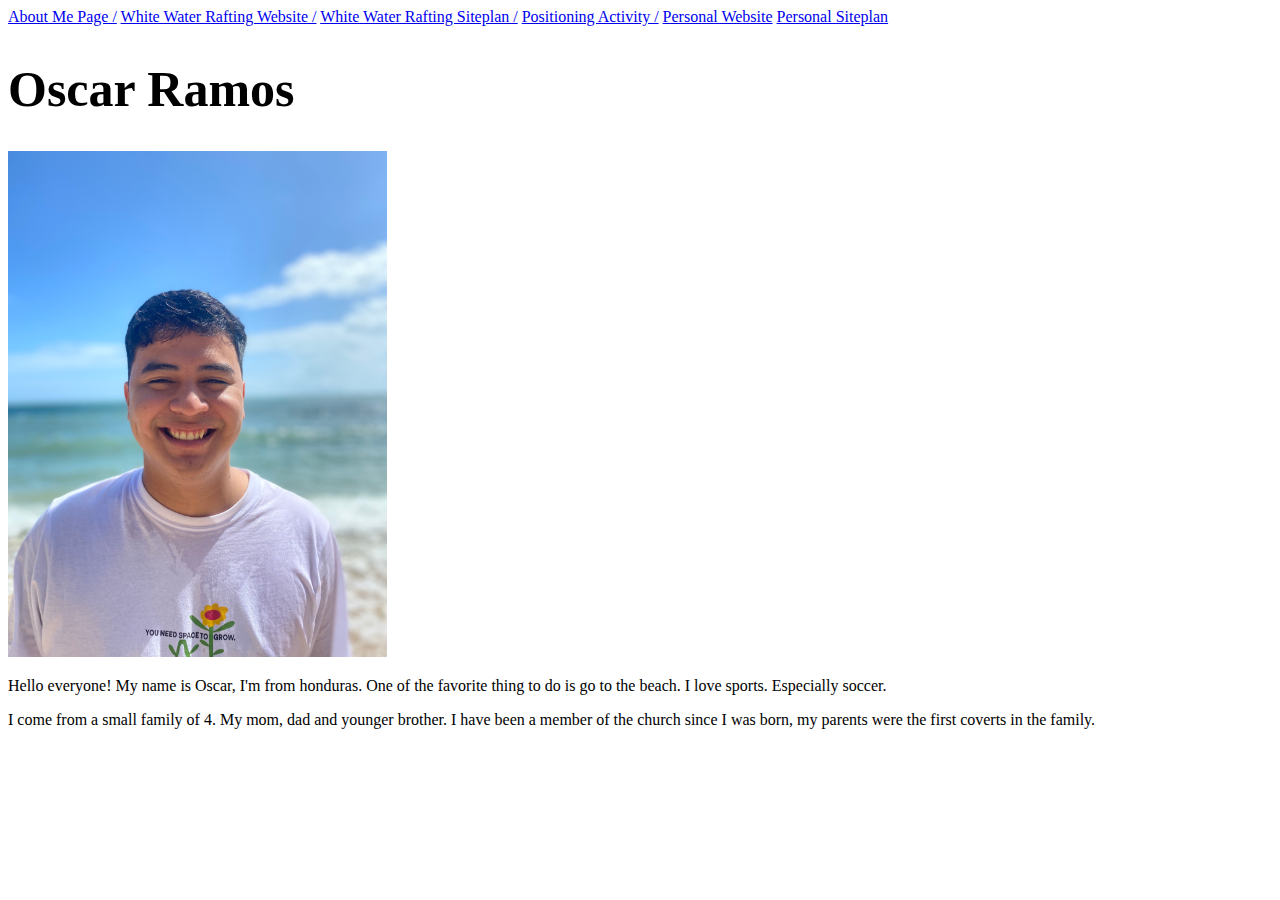
<file: index.html>
<!DOCTYPE html>
<html lang="en">
<head>
    <meta charset="UTF-8">
    <meta http-equiv="X-UA-Compatible" content="IE=edge">
    <meta name="viewport" content="width=device-width, initial-scale=1.0">
    <title>WDD130 | Home</title>
    <link rel="stylesheet" href="biografy/styles/styles.css">
</head>
<body>
    <nav>
        <a href="biografy/index.html">About Me Page /</a>
        <a href="wwr/index.html">White Water Rafting Website /</a>
        <a href="wwr/site-plan-rafting.html">White Water Rafting Siteplan /</a>
        <a href="Positioning/positioning/positioning/positioning.html">Positioning Activity /</a>
        <a href="#">Personal Website</a>
        <a href="#">Personal Siteplan</a>
    </nav>
    <h1>Oscar Ramos</h1>
    <img src="biografy/images/myphoto.jpg" alt="image of me">
    <p>
        Hello everyone! My name is Oscar, I'm from honduras. One of the favorite
        thing to do is go to the beach. I love sports. Especially soccer.
    </p>
    <p>
        I come from a small family of 4. My mom, dad and younger brother. 
        I have been a member of the church
        since I was born, my parents were the first coverts in the family. 
    </p>
    
</body>
</html>
</file>
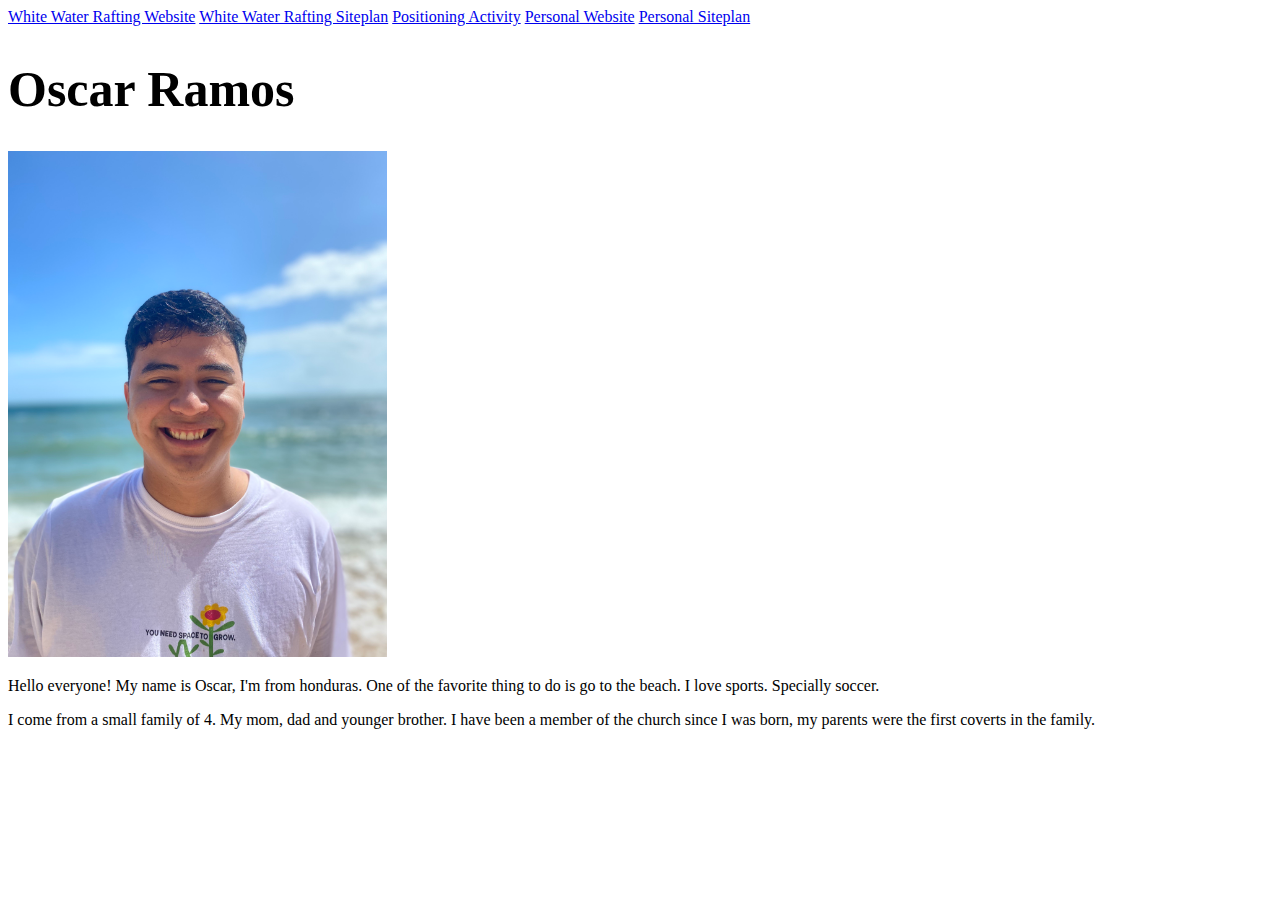
<file: biografy/index.html>
<!DOCTYPE html>
<html lang="en">
<head>
    <meta charset="UTF-8">
    <meta http-equiv="X-UA-Compatible" content="IE=edge">
    <meta name="viewport" content="width=device-width, initial-scale=1.0">
    <title>WDD130 | Home</title>
    <link rel="stylesheet" href="styles/styles.css">
</head>
<body>
    <nav>
        <a href="wwr/index.html">White Water Rafting Website</a>
        <a href="wwr/site-plan-rafting.html">White Water Rafting Siteplan</a>
        <a href="positioning.html">Positioning Activity</a>
        <a href="#">Personal Website</a>
        <a href="#">Personal Siteplan</a>
    </nav>
    <h1>Oscar Ramos</h1>
    <img src="images/myphoto.jpg" alt="Image of me">
    <p>
        Hello everyone! My name is Oscar, I'm from honduras. One of the favorite
        thing to do is go to the beach. I love sports. Specially soccer.
    </p>
    <p>
        I come from a small family of 4. My mom, dad and younger brother. 
        I have been a member of the church
        since I was born, my parents were the first coverts in the family. 
    </p>
    
</body>
</html>
</file>
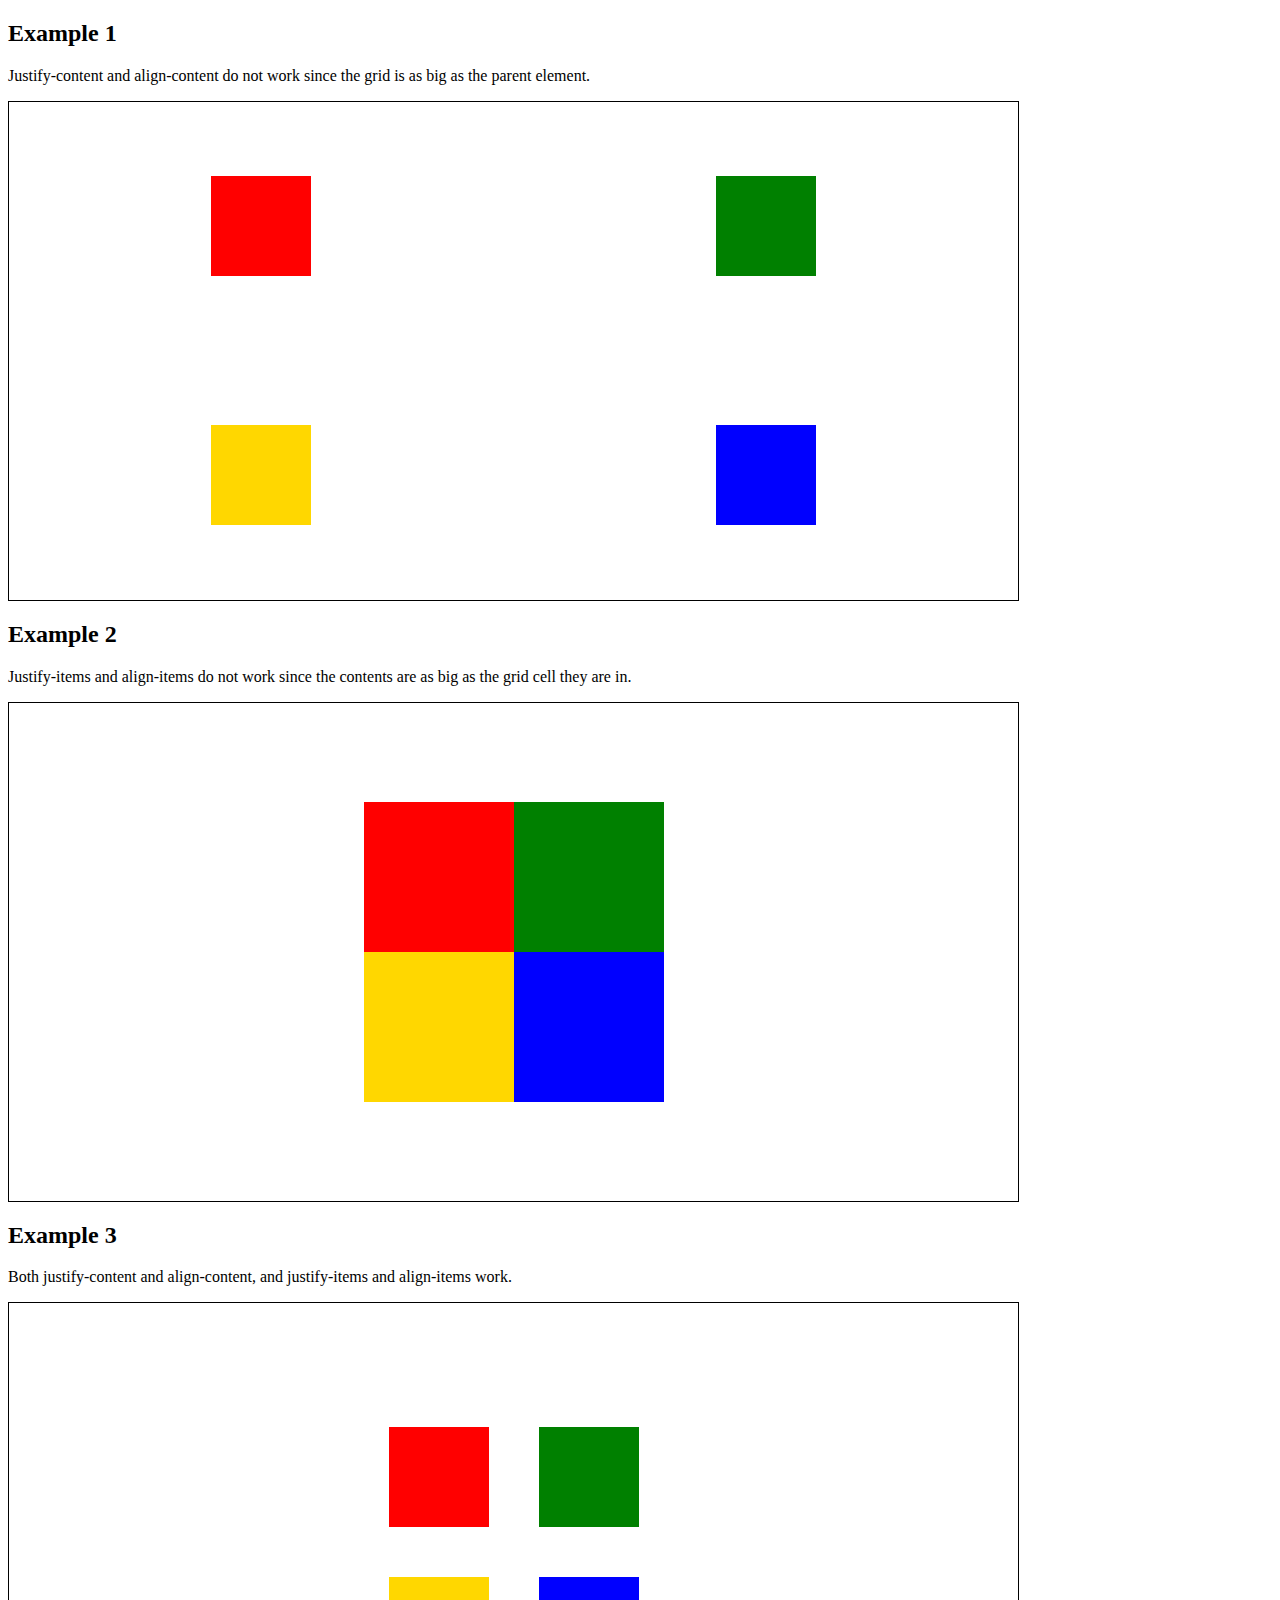
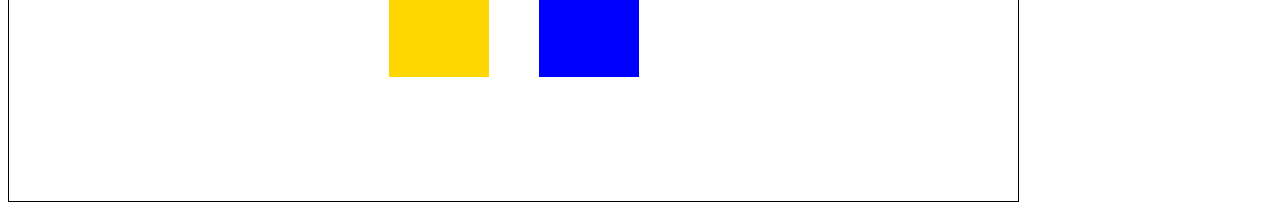
<file: grid_alignment/index.html>
<!DOCTYPE html>
<html lang="en">
<head>
    <meta charset="UTF-8">
    <meta http-equiv="X-UA-Compatible" content="IE=edge">
    <meta name="viewport" content="width=device-width, initial-scale=1.0">
    <link rel= "stylesheet"   href="styles.css">
    <title>Document</title>
</head>
<body>
<h2>Example 1</h2>
<p>Justify-content and align-content do not work since the grid is as big as the parent element.</p>
<div class="content1">
  <div class="red" ></div>
  <div class="green" ></div>
  <div class="yellow" ></div>
  <div class="blue" ></div>
</div>
<h2>Example 2</h2>
<p>Justify-items and align-items do not work since the contents are as big as the grid cell they are in.</p>

<div class="content2">
  <div class="red2" ></div>
  <div class="green2" ></div>
  <div class="yellow2" ></div>
  <div class="blue2" ></div>
</div>
<h2>Example 3</h2>
<p>Both justify-content and align-content, and justify-items and align-items work.</p>

<div class="content3">
  <div class="red" ></div>
  <div class="green" ></div>
  <div class="yellow" ></div>
  <div class="blue" ></div>
</div>
</body>
</html>
</file>
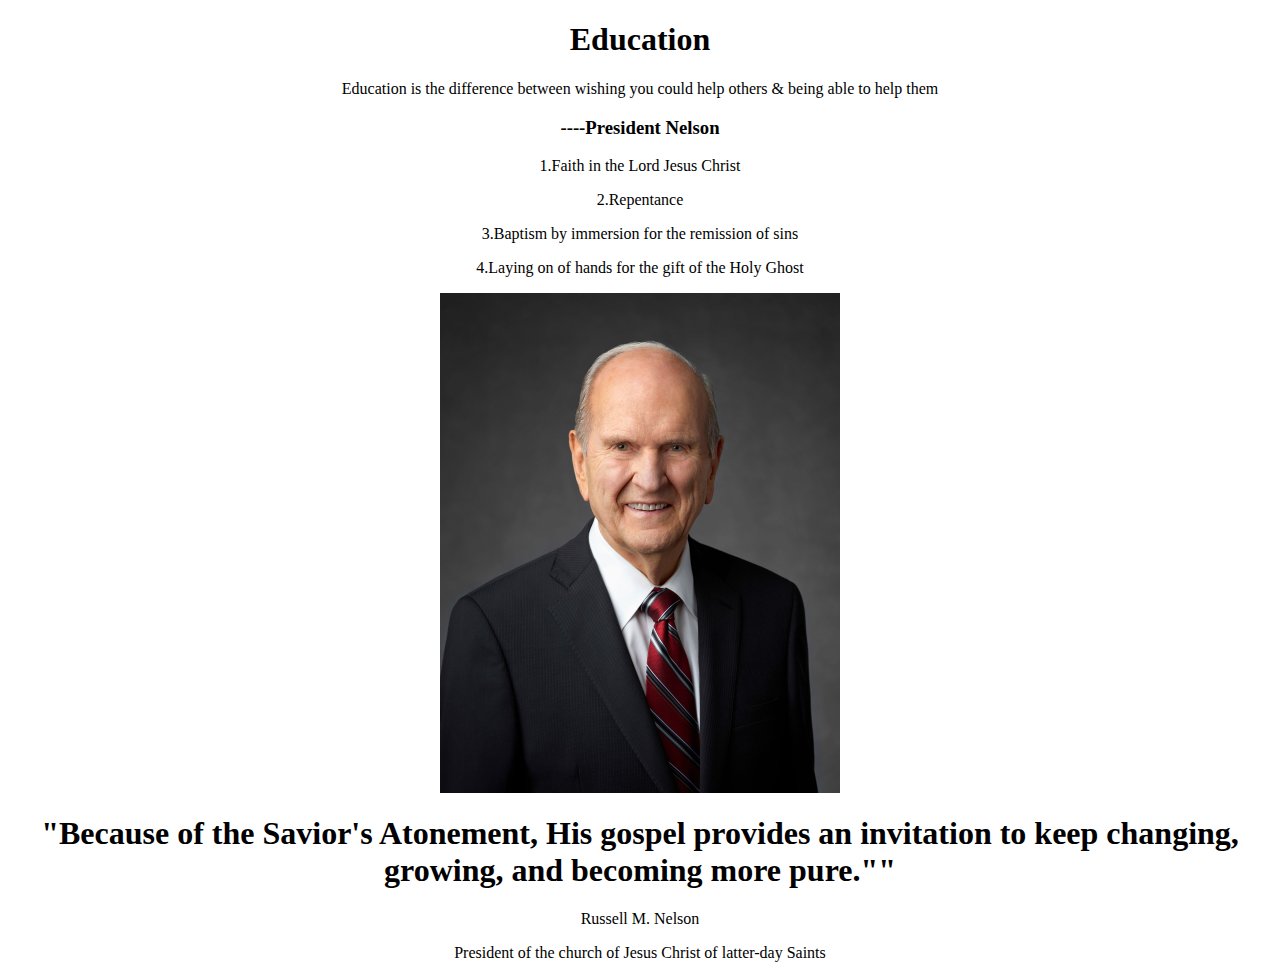
<file: Ice challenge/index.html>
<!DOCTYPE html>
<html lang="en">
<head>
    <meta charset="UTF-8">
    <meta http-equiv="X-UA-Compatible" content="IE=edge">
    <meta name="viewport" content="width=device-width, initial-scale=1.0">
    <title>Ice challenge</title>
    <link type="text/css" rel="stylesheet" href="styles/index.css" />
</head>
<body>
    <header>
        <h1>Education</h1>
        <p1>Education is the difference between wishing you could help others & being able to help them</p1>

        <h3>----President Nelson</h3>
        <p>1.Faith in the Lord Jesus Christ</p>
        <p>2.Repentance</p>
        <p>3.Baptism by immersion for the remission of sins</p>
        <p>4.Laying on of hands for the gift of the Holy Ghost</p>
    </header>
    <div>
        <img src="images/russell_nelson_official_portrait_2018.jpeg" alt="President Nelson">
    </div>
    <div>
        <h1>"Because of the Savior's Atonement, His gospel provides an invitation to keep changing, growing, and becoming more pure.""</h1>
    </div>
    <footer>
        <p>Russell M. Nelson</p>
        <p>President of the church of Jesus Christ of latter-day Saints</p>
    </footer>
</body>
</html>
</file>
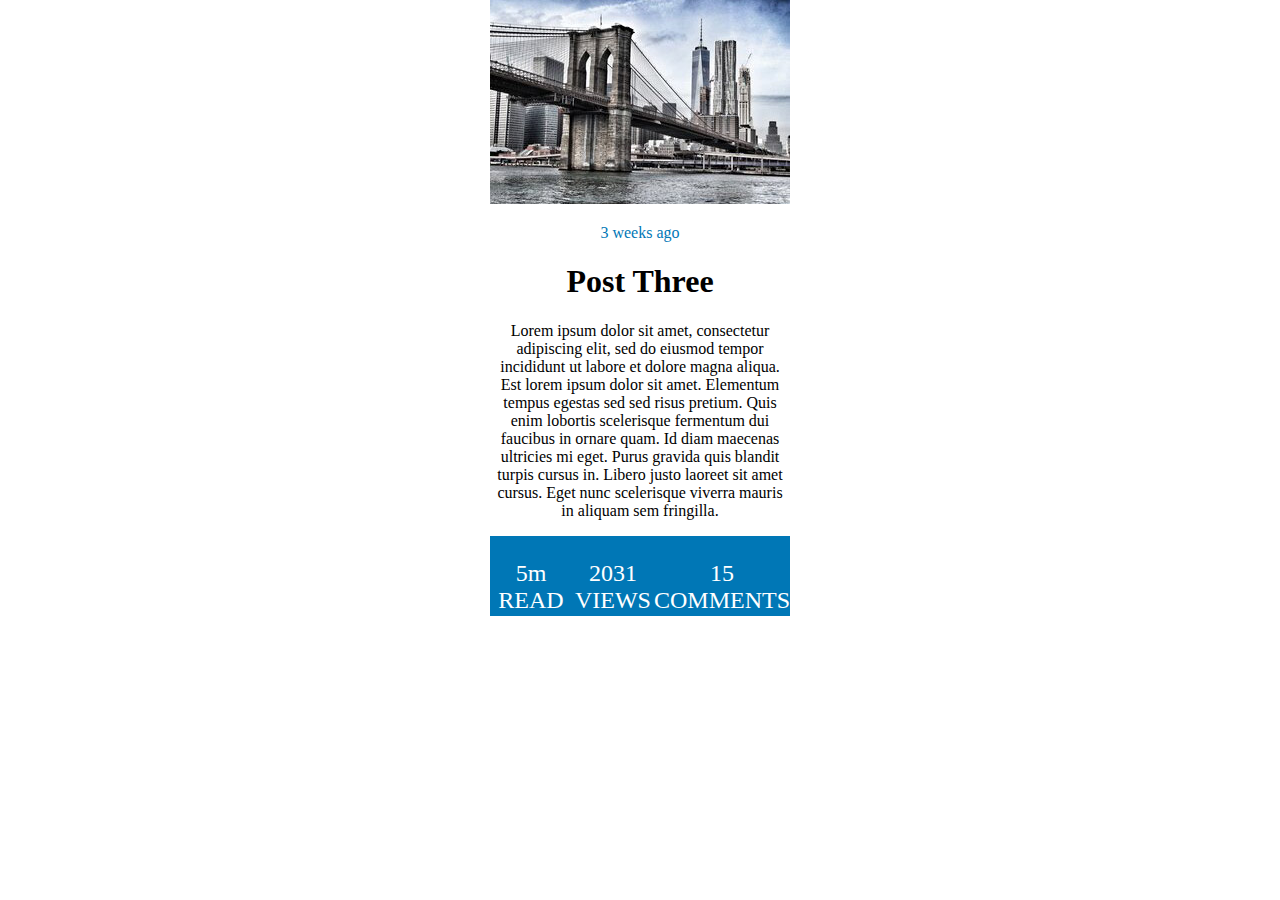
<file: Ice_challenge09/index.html>
<!DOCTYPE html>
<html lang="en">
<head>
    <meta charset="UTF-8">
    <meta name="viewport" content="width=device-width, initial-scale=1.0">
    <link rel="stylesheet" href="styles.css">
    <title>Ice Challenge 09</title>
</head>
<body>
    <header>
        <img src="w09_ice_img.jpg" alt="sky scrapers with birdge">
    </header>
    <main>
        <div class="p1">
            <p>3 weeks ago</p>
        </div>
        <h1>Post Three</h1>
        <p>Lorem ipsum dolor sit amet, consectetur adipiscing elit, sed do eiusmod tempor incididunt ut labore et dolore magna aliqua. Est lorem ipsum dolor sit amet. Elementum tempus egestas sed sed risus pretium. Quis enim lobortis scelerisque fermentum dui faucibus in ornare quam. Id diam maecenas ultricies mi eget. Purus gravida quis blandit turpis cursus in. Libero justo laoreet sit amet cursus. Eget nunc scelerisque viverra mauris in aliquam sem fringilla.</p>
    </main>
    <footer>
        <p>5m READ</p>
        <p>2031 VIEWS</p>
        <p>15 COMMENTS</p>
    </footer>
</body>
</html>
</file>
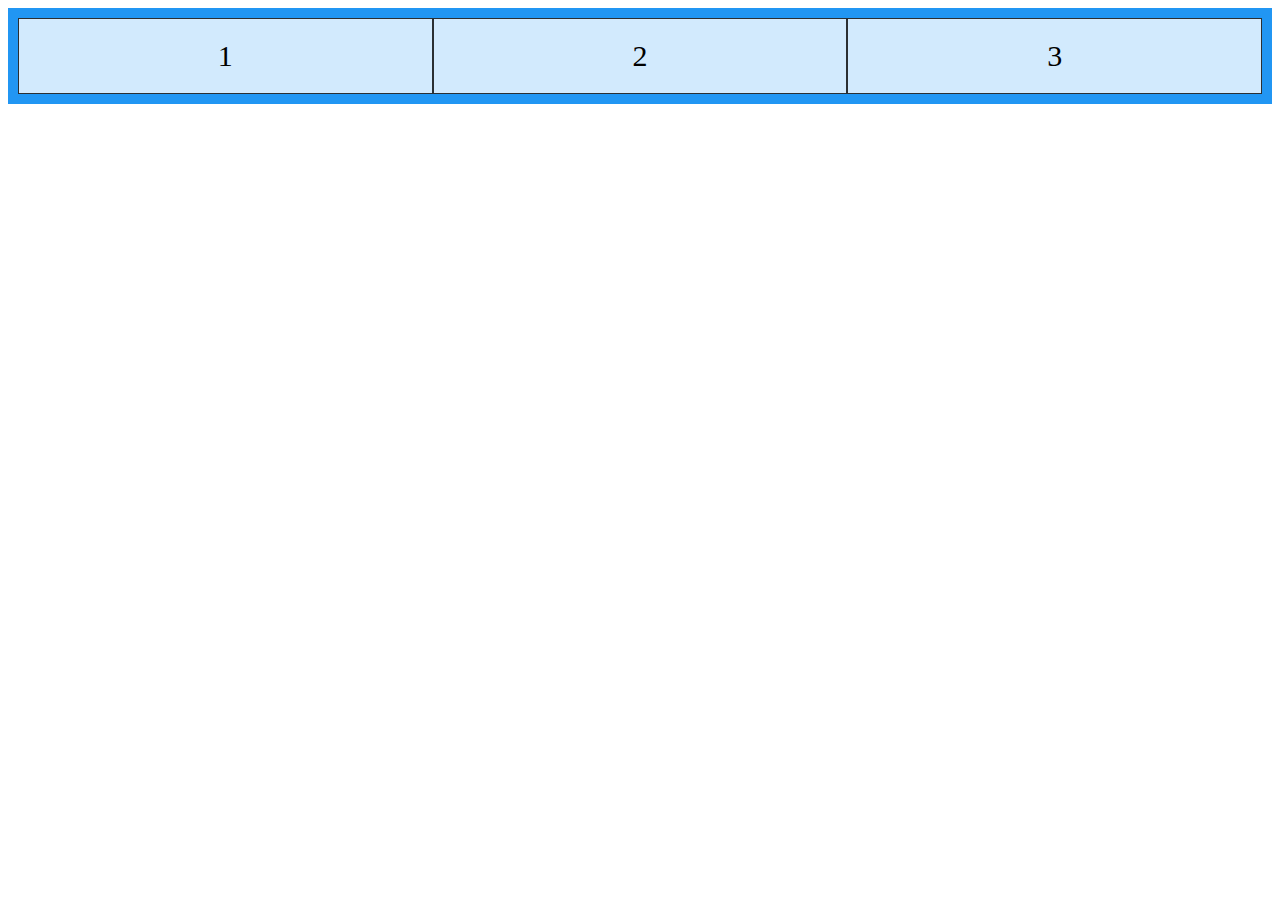
<file: week06/index.html>
<!DOCTYPE html>
<html lang="en">
<head>
    <meta charset="UTF-8">
    <meta http-equiv="X-UA-Compatible" content="IE=edge">
    <meta name="viewport" content="width=device-width, initial-scale=1.0">
    <title>Ice Challenge</title>
    <link rel="stylesheet" href="styles/styles.css">
</head>
<body>
<div class="grid-container">
    <div class="grid-item">1</div>
    <div class="grid-item">2</div>
    <div class="grid-item">3</div>
</div>
</body>
</html>
</file>
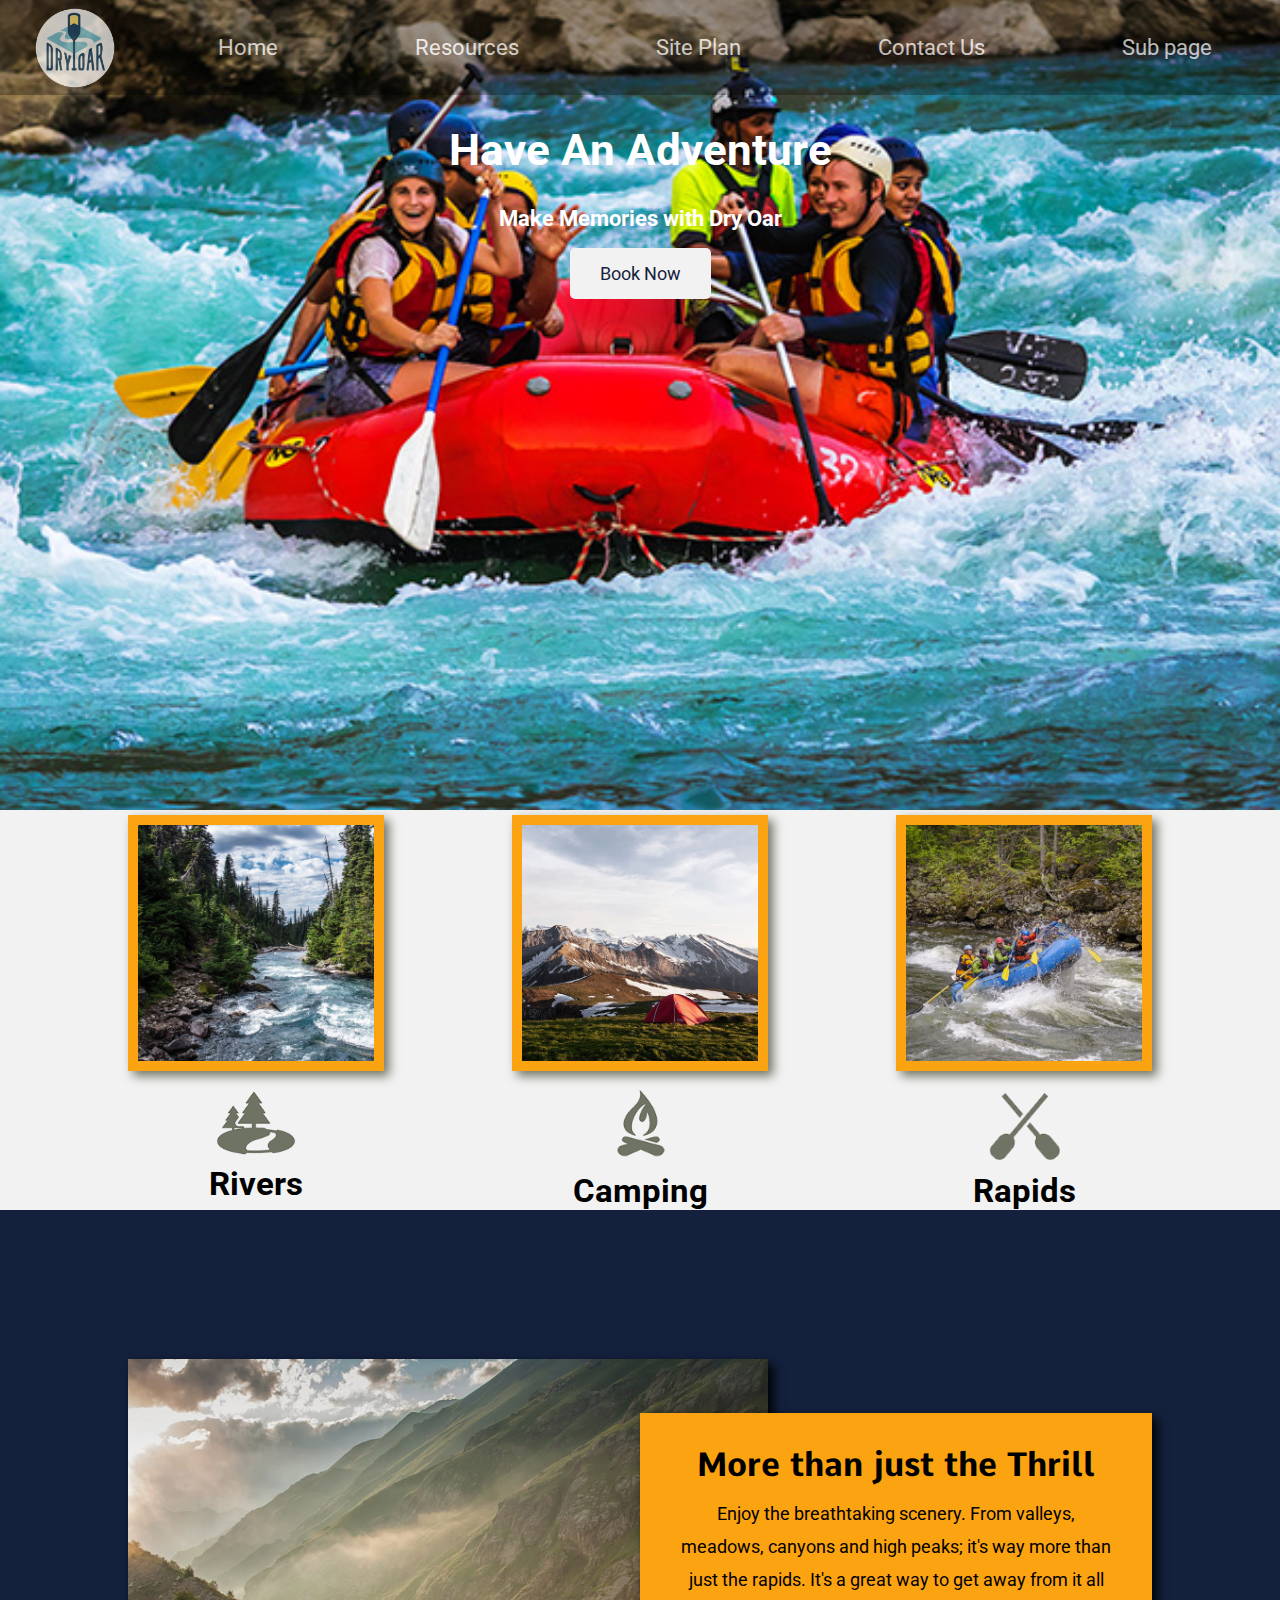
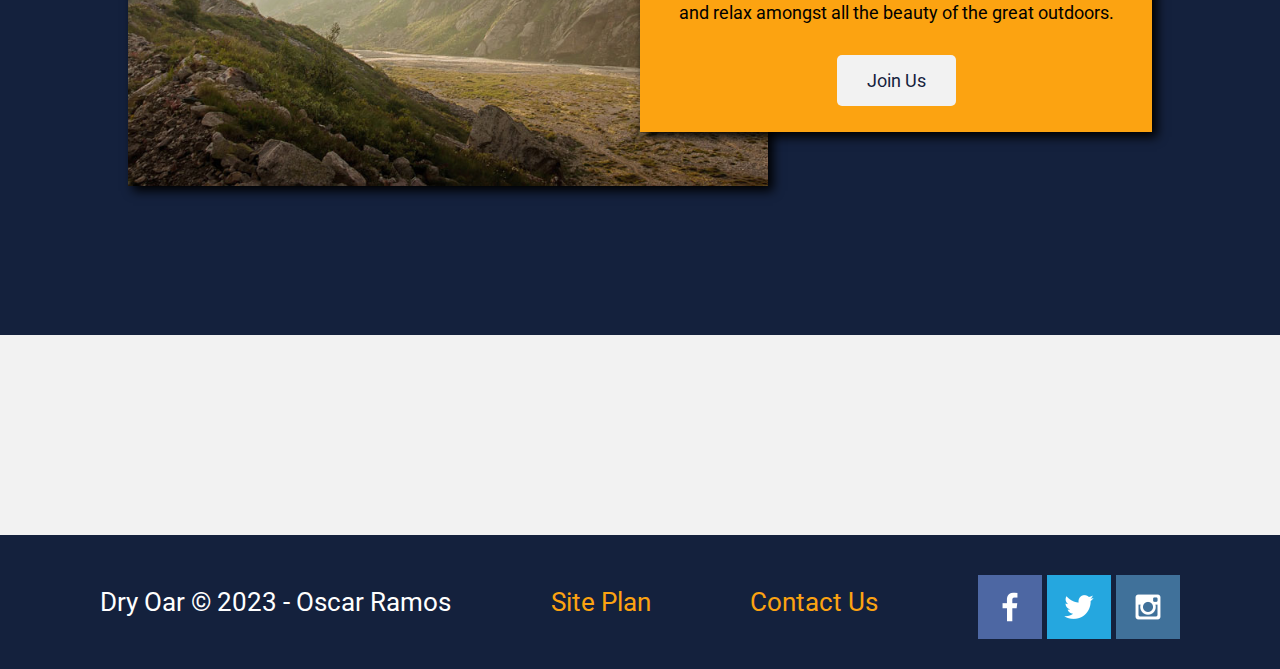
<file: wwr/index.html>
<!DOCTYPE html>
<html lang="en">
<head>
    <meta charset="UTF-8">
    <meta http-equiv="X-UA-Compatible" content="IE=edge">
    <meta name="viewport" content="width=device-width, initial-scale=1.0">
    <title>White water rafting</title>
    <link rel="stylesheet" href="styles/styles.css">
</head>
<body>
    <div id="content">
        <header>
            <a id="logo_link" href="index.html">
            <img class="logo" src="images/logo.png" alt="logo image">
            </a>
            <nav>
                <a href="index.html">Home</a>
                <a href="resources.html">Resources</a>
                <a href="site-plan-rafting.html">Site Plan</a>
                <a href="contact_us.html">Contact Us</a>
                <a href="rivers.html">Sub page</a>

            </nav>
        </header>
        <div id="hero">
            <div id="hero-box">
                <img id="hero-img" src="images/rafting17_600.jpg" alt="People enjoying white water rafting">
            </div>
            <section id="hero-msg">
                <h1 class="home-title">Have An Adventure</h1>
                <h4>Make Memories with Dry Oar </h4>
                <div class='button-box'>
                    <a class='book' href="rates.html">Book Now</a>
                </div>
            </section>
        </div>
        <main class="home-grid">
            <section class="rivers-card">
                <img class="card-img" src="images/rivers.jpg" alt="river in forest">
                <img class="icon" src="images/river_icon.png" alt="river icon">
                <h2>Rivers</h2>
            </section>
            <section class="camping-card">
                <img class="card-img" src="images/camping.jpg" alt="tent in mountain">
                <img class="icon" src="images/fire_icon.png" alt="fire icon">
                <h2>Camping</h2>
            </section>
            <section class="rapids-card">
                <img class="card-img" src="images/rapids.jpg" alt="rafting boat">
                <img class="icon" src="images/oars.png" alt="oars icon">
                <h2>Rapids</h2>
            </section>
            <div id="background"></div>
            <img class="mountains" src="images/mountains.jpg" alt="Misty Mountains">
            <section class="msg">
                <h2>More than just the Thrill</h2>
                <p>Enjoy the breathtaking scenery. From valleys, meadows, canyons and high peaks; it's way more than just the rapids. It's a great way to get away from it all and relax amongst all the beauty of the great outdoors. </p>
                <a class="join" href="rivers.html">Join Us</a>
            </section>
        </main>
        <footer>
            <p>Dry Oar &copy; 2023 - Oscar Ramos</p>
            <p><a href="site-plan-rafting.html">Site Plan</a></p>
            <p><a href="contactus.html">Contact Us</a></p>
            <div class="social">
                <a href="http://facebook.com" target="_blank">
                    <img src="images/facebook.png" alt="facebook logo">
                </a>
                <a href="http://twitter.com">
                    <img src="images/twitter.png" alt="twitter logo">
                </a>
                <a href="http://instagram.com">
                    <img src="images/instagram.png" alt="instagram logo">
                </a>
            </div>
        </footer>
    </div>
</body>
</html>
</file>
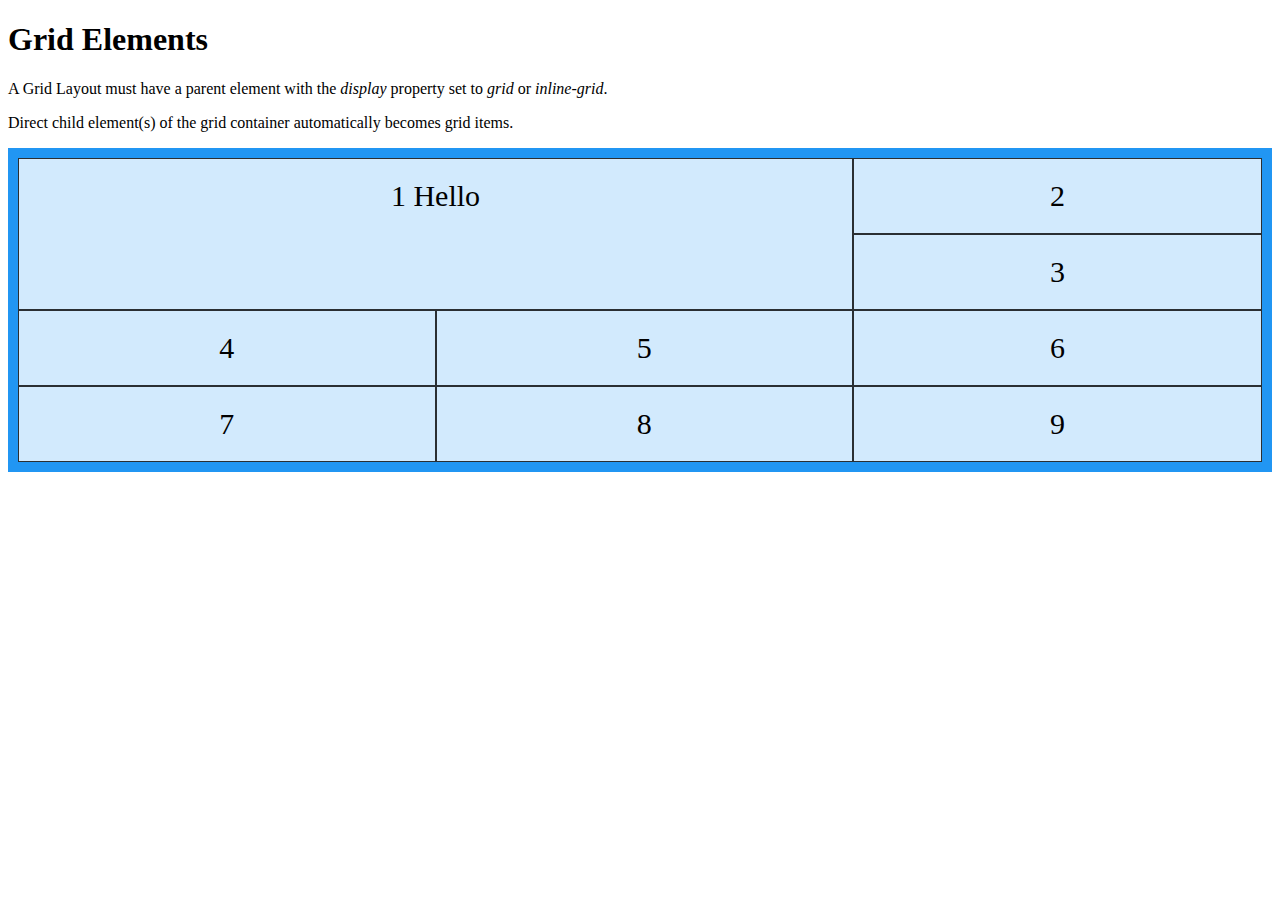
<file: test.html>
<!DOCTYPE html>
<html>
<head>
<style>
.grid-container {
  display: grid;
  grid-template-columns: auto auto auto;
  background-color: #2196F3;
  padding: 10px;
}
.grid-item {
  background-color: rgba(255, 255, 255, 0.8);
  border: 1px solid rgba(0, 0, 0, 0.8);
  padding: 20px;
  font-size: 30px;
  text-align: center;
}
.grid-item-1 {
grid-column-start: 1;
grid-column-end: 3;
grid-row-start: 1;
grid-row-end: 3;

}
</style>
</head>
<body>

<h1>Grid Elements</h1>

<p>A Grid Layout must have a parent element with the <em>display</em> property set to <em>grid</em> or <em>inline-grid</em>.</p>

<p>Direct child element(s) of the grid container automatically becomes grid items.</p>

<div class="grid-container">
	<div class="grid-item grid-item-1">1 Hello </div>
    <div class="grid-item">2</div>
    <div class="grid-item">3</div>  
    <div class="grid-item">4</div>
    <div class="grid-item">5</div>
    <div class="grid-item">6</div>  
    <div class="grid-item">7</div>
    <div class="grid-item">8</div>
    <div class="grid-item">9</div>  
</div>

</body>
</html>
</file>
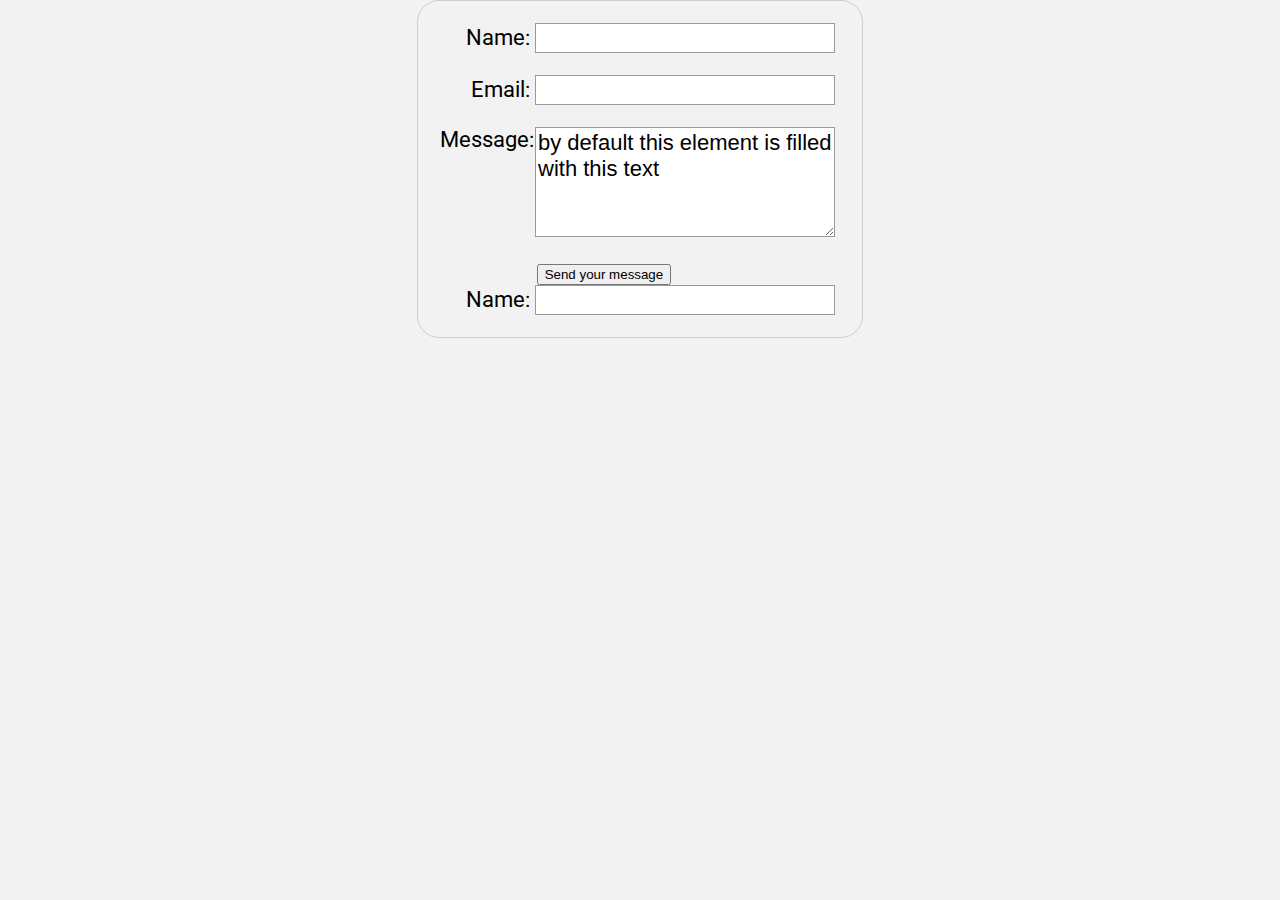
<file: wwr/contact_us.html>
<!DOCTYPE html>
<html lang="en">
<head>
    <meta charset="UTF-8">
    <meta name="viewport" content="width=device-width, initial-scale=1.0">
    <link rel="stylesheet" href="styles/styles.css">
    <title>Contact Us</title>
</head>
<body>
    <main>
      <div id="feedback"></div>
        <form action="/my-handling-form-page" method="post">  
          <ul>
            <li>
              <label for="name">Name:</label>
              <input type="text" id="name" name="user_name" />
            </li>
            <li>
              <label for="mail">Email:</label>
              <input type="email" id="mail" name="user_email" />
            </li>
            <li>
              <label for="msg">Message:</label>
              <textarea id="msg" name="user_message">by default this element is filled with this text</textarea>
            </li>
            <li class="button">
                <button type="submit">Send your message</button>
              </li>
          </ul>
          <label for="name">Name:</label> <input type="text" id="name" name="user_name" />
        </form>
    </main>
    <script>
      // get the feedback div element so we can do something with it.
      const feedbackElement = document.getElementById('feedback');
      // get the form so we can read what was entered in it.
      const formElement = document.forms[0];
      // add a 'listener' to wait for a submission of our form. When that happens run the code below.
      formElement.addEventListener('submit', function(e) {
          // stop the form from doing the default action.
          e.preventDefault();
          // set the contents of our feedback element to a message letting the user know the form was submitted successfully. Notice that we pull the name that was entered in the form to personalize the message!
          feedbackElement.innerHTML = 'Hello '+ formElement.user_name.value +'! Thank you for your message. We will get back with you as soon as possible!';
          // make the feedback element visible.
          feedbackElement.style.display = "block";
          // add a class to move everything down so our message doesn't cover it.
          document.body.classList.toggle('moveDown');
      });
  </script>
  </body>

</html>
</html>
</file>
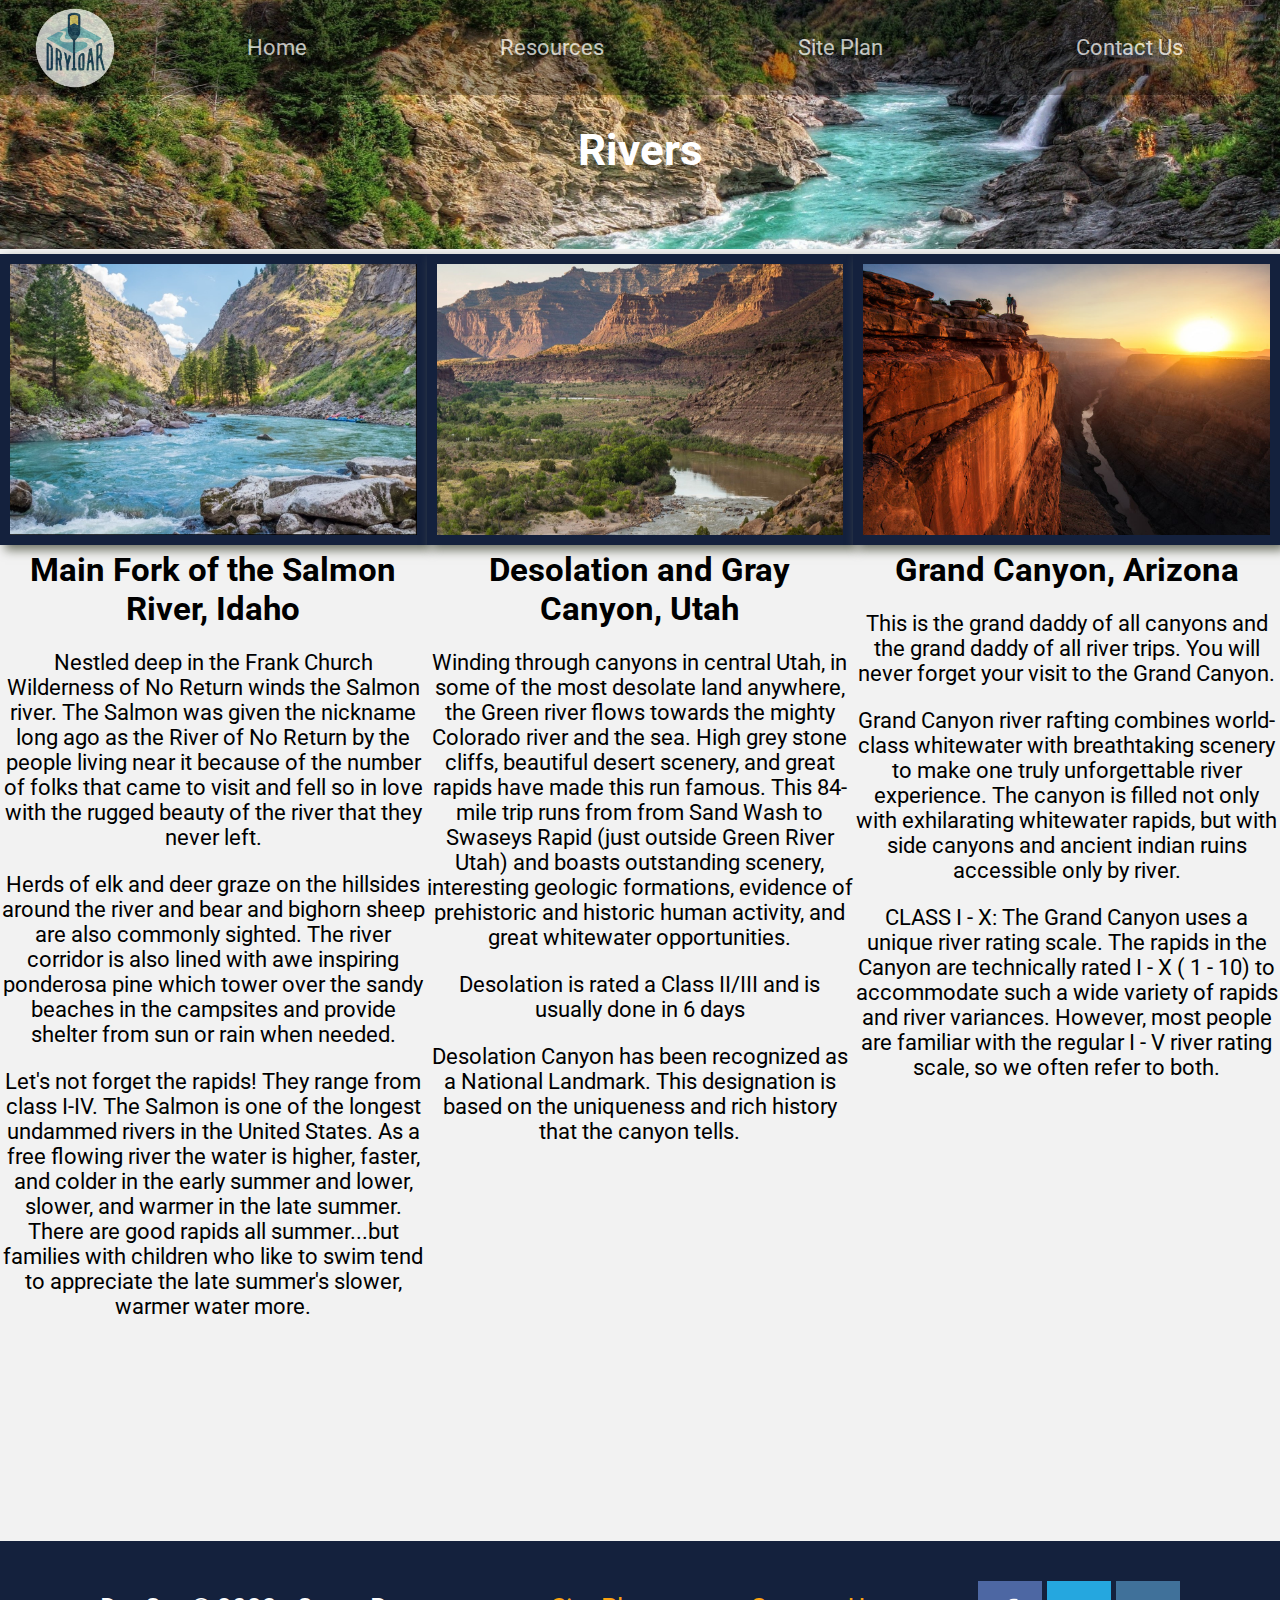
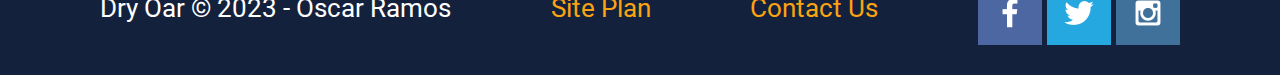
<file: wwr/rivers.html>
<!DOCTYPE html>
<html lang="en">
<head>
    <meta charset="UTF-8">
    <meta http-equiv="X-UA-Compatible" content="IE=edge">
    <meta name="viewport" content="width=device-width, initial-scale=1.0">
    <title>Rivers</title>
    <link rel="stylesheet" href="styles/styles.css">
</head>
<body>
    <div id="content">
        <header>
            <a id="logo_link" href="index.html">
            <img class="logo" src="images/logo.png" alt="logo image">
            </a>
            <nav>
                <a href="index.html">Home</a>
                <a href="resources.html">Resources</a>
                <a href="site-plan-rafting.html">Site Plan</a>
                <a href="contact.html">Contact Us</a>
            </nav>
        </header>
        <div id="hero">
            <div id="hero-box">
                <img id="hero-img" src="images/rivers_banner.jpg" alt="Rivers image">
            </div>
            <section id="hero-msg">
                <h1 class="rivers-title">Rivers</h1>
            </section>
        </div>
        <main class="content2">
            <section class="Idaho">
                <img class="card" src="images/salmon_river.jpg" alt="salmon river, ID">
                    <div id="box">
                        <h2>Main Fork of the Salmon River, Idaho</h2>
                        <p>Nestled deep in the Frank Church Wilderness of No Return winds the Salmon river. The Salmon was given the nickname long ago as the River of No Return by the people living near it because of the number of folks that came to visit and fell so in love with the rugged beauty of the river that they never left.</p>

                        <p>Herds of elk and deer graze on the hillsides around the river and bear and bighorn sheep are also commonly sighted. The river corridor is also lined with awe inspiring ponderosa pine which tower over the sandy beaches in the campsites and provide shelter from sun or rain when needed.</p>
                    
                        <p>Let's not forget the rapids! They range from class I-IV. The Salmon is one of the longest undammed rivers in the United States. As a free flowing river the water is higher, faster, and colder in the early summer and lower, slower, and warmer in the late summer. There are good rapids all summer...but families with children who like to swim tend to appreciate the late summer's slower, warmer water more.</p>
                    </div>
            </section>
            <section class="Utah">
                <img class="card" src="images/gray_canyon.jpg" alt="Gray Canyon, UT">
                    <div id="box">
                        <h2>Desolation and Gray Canyon, Utah</h2>
                        <p>Winding through canyons in central Utah, in some of the most desolate land anywhere, the Green river flows towards the mighty Colorado river and the sea. High grey stone cliffs, beautiful desert scenery, and great rapids have made this run famous. This 84-mile trip runs from from Sand Wash to Swaseys Rapid (just outside Green River Utah) and boasts outstanding scenery, interesting geologic formations, evidence of prehistoric and historic human activity, and great whitewater opportunities.</p>

                        <p>Desolation is rated a Class II/III and is usually done in 6 days</p>
                
                        <p>Desolation Canyon has been recognized as a National Landmark.  This designation is based on the uniqueness and rich history that the canyon tells.</p>
                    </div>
            </section>
            <section class="Arizona">
                <img class="card" src="images/grand_canyon.jpg" alt="Grand Canyon, AZ">
                    <div id="box">
                        <h2>Grand Canyon, Arizona</h2>
                        <p>This is the grand daddy of all canyons and the grand daddy of all river trips. You will never forget your visit to the Grand Canyon.</p>

                        <p>Grand Canyon river rafting combines world-class whitewater with breathtaking scenery to make one truly unforgettable river experience. The canyon is filled not only with exhilarating whitewater rapids, but with side canyons and ancient indian ruins accessible only by river.</p>
                
                        <p>CLASS I - X: The Grand Canyon uses a unique river rating scale. The rapids in the Canyon are technically rated I - X ( 1 - 10) to accommodate such a wide variety of rapids and river variances. However, most people are familiar with the regular I - V river rating scale, so we often refer to both.</p>
                    </div>
            </section>
        </main>
        <footer>
            <p>Dry Oar &copy; 2023 - Oscar Ramos</p>
            <p><a href="site-plan-rafting.html">Site Plan</a></p>
            <p><a href="contactus.html">Contact Us</a></p>
            <div class="social">
                <a href="http://facebook.com" target="_blank">
                    <img src="images/facebook.png" alt="facebook logo">
                </a>
                <a href="http://twitter.com">
                    <img src="images/twitter.png" alt="twitter logo">
                </a>
                <a href="http://instagram.com">
                    <img src="images/instagram.png" alt="instagram logo">
                </a>
            </div>
        </footer>
    </div>
</body>
</html>
</file>
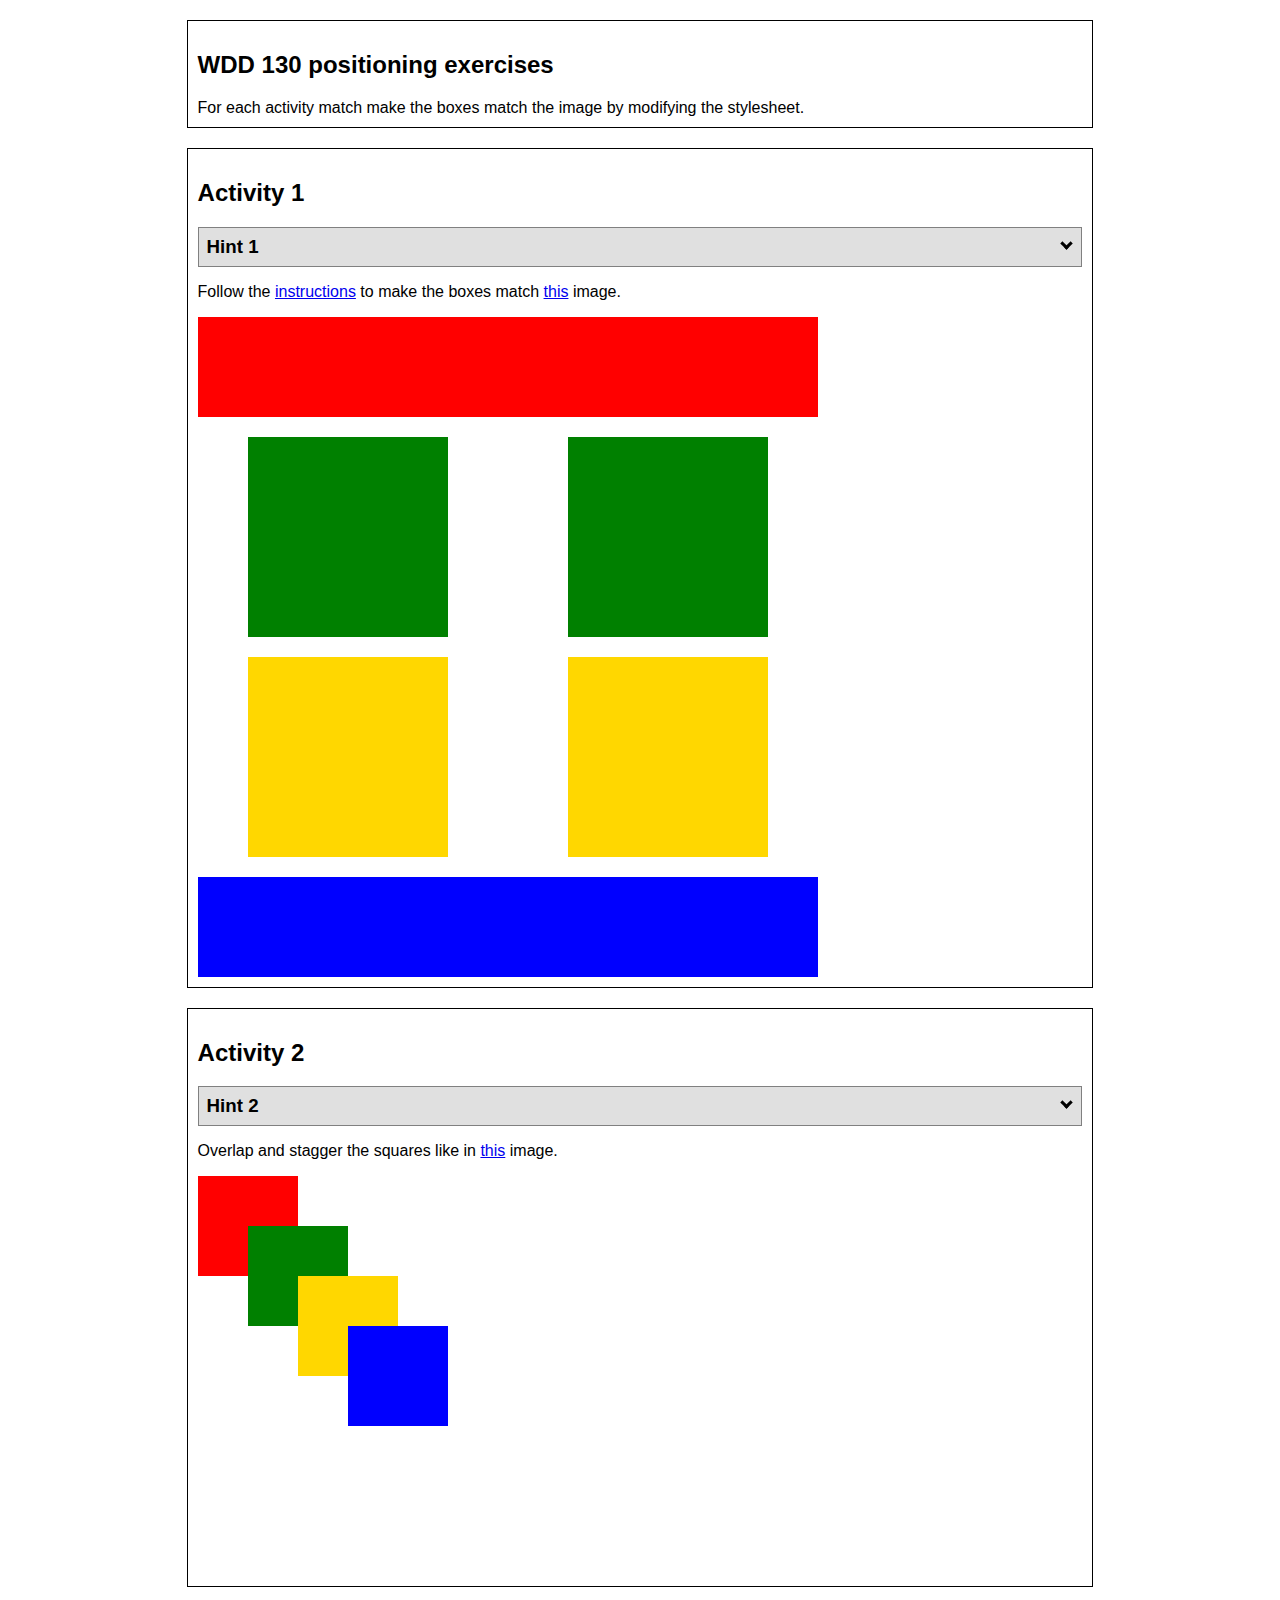
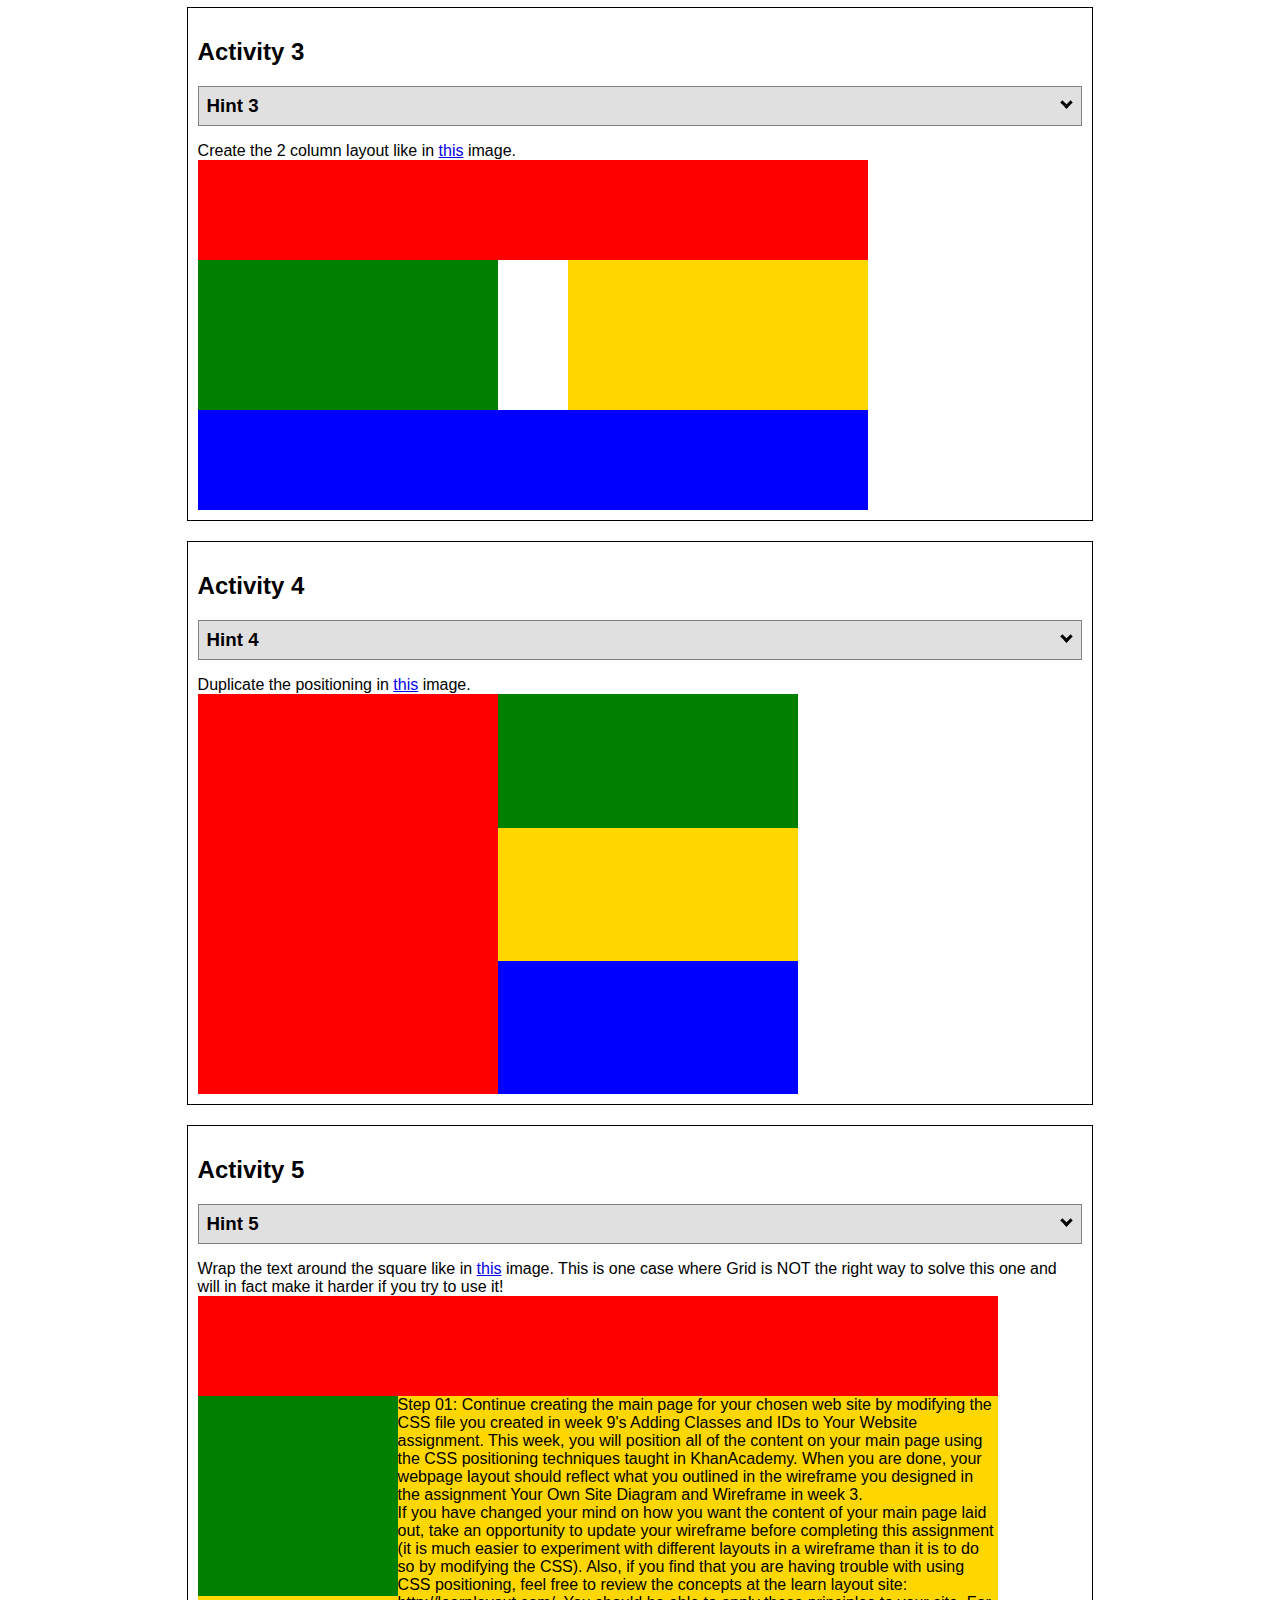
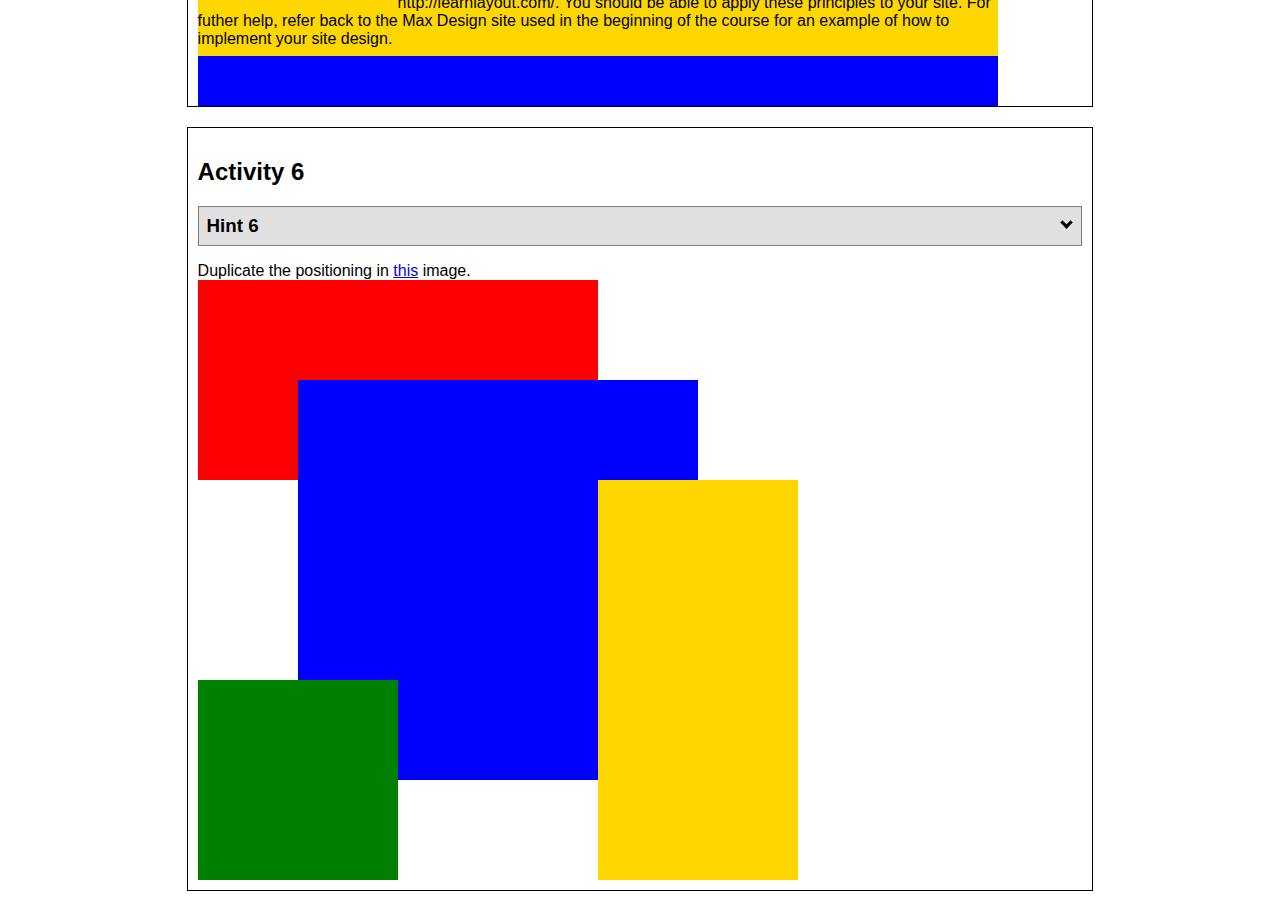
<file: Positioning/positioning/positioning/positioning.html>
<!DOCTYPE html>
<html lang="en">
  <head>
    <!-- HTML - Name: positioning.html -->
    <title>Positioning Activity</title>
    <link rel="stylesheet" type="text/css" href="positionstyles.css" />
  </head>
  <body>
    <div class="activity">
      <h2>WDD 130 positioning exercises</h2>
      For each activity match make the boxes match the image by modifying the stylesheet.</div>
    <div class="activity">
      <h2>Activity 1</h2>
      <section class="hint"><input type="checkbox" ><i></i> <h3>Hint 1</h3><div><p>Check out the <a href="https://byui-wdd.github.io/wdd130/activities/w06-css-positioning.html" target="_blank">activity instructions</a> in Ilearn!</p></div></section>
      <p>Follow the <a href="https://byui-wdd.github.io/wdd130/activities/w06-css-positioning.html" target="_blank">instructions</a> to make the boxes match  <a href="https://byui-wdd.github.io/wdd130/images/example1.png" target="_blank">this</a> image.</p>
      <div class="content1" >
        <div class="red1" ></div>
        <div class="green1" ></div>
        <div class="green1" ></div>
        <div class="yellow1"></div>
        <div class="yellow1"></div>
        <div class="blue1"></div>
      </div>
    </div>
    <div class="activity">
      <h2>Activity 2</h2>
      <section class="hint"><input type="checkbox" > <h3>Hint 2</h3><i></i><div>
      <ul>
      <li>grid-template-columns: 50px 50px 50px 50px 50px </li></ul></div></section>
      <p>Overlap and stagger the squares like in <a href="https://byui-wdd.github.io/wdd130/images/example2.png" target="_blank">this</a> image.</p>
      <div class="content2" >
        <div class="red2" ></div>
        <div class="green2" ></div>
        <div class="yellow2"></div>
        <div class="blue2"></div>
      </div>
    </div>
    <div class="activity">
      <h2>Activity 3</h2>
      <section class="hint"><input type="checkbox" > <h3>Hint 3</h3><i></i><div><p>This one is going to be best solved with CSS Grid. Remember to make the boxes the right width first...then start moving them around. </p><h4>Properties used:</h4><ul><li>display:grid;</li><li>grid-template-columns:</li><li>grid-column-gap:</li>
        <li>grid-column:</li>  </ul></div></section>
      Create the 2 column layout like in <a href="https://byui-wdd.github.io/wdd130/images/example3.png" target="_blank">this</a>  image.
      <div class="content3" >
        <div class="red3" ></div>
        <div class="green3" ></div>
        <div class="yellow3"></div>
        <div class="blue3"></div>
      </div>
    </div>
    <div class="activity">
      <h2>Activity 4</h2>
      <section class="hint"><input type="checkbox" > <h3>Hint 4</h3><i></i><div><p>For the others we have been primarily concerned with width. For this one you will need to adjust height as well. </p><h4>Properties used:</h4><ul><li>display:grid;</li><li>grid-template-columns:</li><li>grid-row:</li></ul></div></section>
      Duplicate the positioning in <a href="https://byui-wdd.github.io/wdd130/images/example4.png" target="_blank">this</a> image. 
      <div class="content4" >
        <div class="red4" ></div>
        <div class="green4" ></div>
        <div class="yellow4"></div>
        <div class="blue4"></div>
      </div>
    </div>

    <div class="activity">
      <h2>Activity 5</h2>
      <section class="hint"><input type="checkbox" > <h3>Hint 5</h3><i></i><div><p>Grid is <strong>not</strong> the right way to do this.  In fact there is only one way to really do that...and that is with float. Remember that we float the thing we want the text to wrap around.  Also remember to start by making all the shapes the right size and shape.</p><h4>Properties used:</h4><ul><li>float: left;</li></ul></div></section>
      Wrap the text around the square like in <a href="https://byui-wdd.github.io/wdd130/images/example5.png" target="_blank">this</a> image. This is one case where Grid is NOT the right way to solve this one and will in fact make it harder if you try to use it!
      <div class="content5" >
        <div class="red5" ></div>
        <div class="green5" ></div>
        <div class="yellow5">Step 01: Continue creating the main page for your chosen web site by modifying the CSS file you created in week 9's Adding Classes and IDs to Your Website assignment. This week, you will position all of the content on your main page using the CSS positioning techniques taught in KhanAcademy. When you are done, your webpage layout should reflect what you outlined in the wireframe you designed in the assignment Your Own Site Diagram and Wireframe in week 3. <br />
          If you have changed your mind on how you want the content of your main page laid out, take an opportunity to update your wireframe before completing this assignment (it is much easier to experiment with different layouts in a wireframe than it is to do so by modifying the CSS). Also, if you find that you are having trouble with using CSS positioning, feel free to review the concepts at the learn layout site: http://learnlayout.com/. You should be able to apply these principles to your site. For futher help, refer back to the Max Design site used in the beginning of the course for an example of how to implement your site design.</div>
        <div class="blue5"></div>
      </div>
    </div>
    <div class="activity">
      <h2>Activity 6</h2>
      <section class="hint"><input type="checkbox" > <h3>Hint 6</h3><i></i><div><p>This one is all about visualizing the grid behind the layout. If you are having a hard time doing that first: all the sizes are even multiples of 100, and second here is another example with the lines drawn: <a href="https://byui-wdd.github.io/wdd130/images/example6-hint.png" target="_blank">example 6 with lines</a>. For this one you will find it easiest if you use px for the column width. You can also use <kbd>z-index</kbd> to control the element layering.    </p><h4>Properties used:</h4><ul><li>display:grid;</li><li>grid-template-columns:</li><li>grid-column:</li><li>grid-row:</li><li><a href="https://www.w3schools.com/cssref/pr_pos_z-index.asp" target="_blank">z-index:</a></li></ul></div></section>
      Duplicate the positioning in <a href="https://byui-wdd.github.io/wdd130/images/example6.png" target="_blank">this</a> image.
      <div class="content6" >
        <div class="red6" ></div>
        <div class="green6" ></div>
        <div class="yellow6"></div>
        <div class="blue6"></div>
      </div>
    </div>
  </body>
</html>
</file>
<file: biografy/styles/styles.css>
h1 {
    font-size: 50px;
}

img {
    width: 30%;
}
</file>
<file: grid_alignment/styles.css>
* {
    box-sizing: border-box;
  }
  
  .content1 {
    width: 80%;
    height: 500px;
    border: 1px solid;
    display: grid;
    grid-template-columns: 1fr 1fr;
    grid-template-rows: 1fr 1fr;
    justify-items: center;
    align-items: center;
    justify-content: center;
    align-content: center;
  }
  .content2 {
    width: 80%;
    height: 500px;
    border: 1px solid;
    display: grid;
    grid-template-columns: 150px 150px;
    grid-template-rows: 150px 150px;
    justify-items: center;
    align-items: center;
    justify-content: center;
    align-content: center;
  }
  .content3 {
    width: 80%;
    height: 500px;
    border: 1px solid;
    display: grid;
    grid-template-columns: 150px 150px;
    grid-template-rows: 150px 150px;
    justify-content: center;
    align-content: center;
    justify-items: center;
    align-items: center;
  }
  
  .red {
  width: 100px;
  height: 100px;
  background-color: red;
  
  }
  .green {
  width: 100px;
  height: 100px;
  background-color: green;
   
  }
  .yellow {
  width: 100px;
  height: 100px;
  background-color: gold;
  
  }
  .blue {
  width: 100px;
  height: 100px;
  background-color: blue;
  
  }
  
  .red2 {
  width: 100%;
  height: 100%;
  background-color: red;
  
  }
  .green2 {
  width: 100%;
  height: 100%;
  background-color: green;
   
  }
  .yellow2 {
  width: 100%;
  height: 100%;
  background-color: gold;
  
  }
  .blue2 {
  width: 100%;
  height: 100%;
  background-color: blue;
  
  }
</file>
<file: Ice challenge/styles/index.css>
img {
    display: block;
    margin: 0 auto;
    max-width: 400px;
}

body {
    text-align: center;
}

p {
    text-align: center;
}
</file>
<file: Ice_challenge09/styles.css>
body {
    max-width: 300px;
    margin: 0 auto;
    text-align: center;
    border-radius: 50px;
}

header{
    margin: 0 auto;
}

footer {
    display: grid;
    grid-template-columns: 1fr 1fr 1fr;
    text-align:center;
    background-color: #0077B6;
    color:white;
    font-size: 1.5em;
    height: 80px;
}

.p1 {
    color: #0077B6;
}
</file>
<file: week06/styles/styles.css>
.grid-container {
    display: grid;
    grid-template-columns: auto auto auto;
    background-color: #2196F3;
    padding: 10px;
  }   
.grid-item {
    background-color: rgba(255, 255, 255, 0.8);
    border: 1px solid rgba(0, 0, 0, 0.8);
    padding: 20px;
    font-size: 30px;
    text-align: center;
  }
</file>
<file: wwr/styles/styles.css>
@import url('https://fonts.googleapis.com/css2?family=Comme:wght@100&family=Poppins:ital,wght@1,100&family=Roboto:wght@300&display=swap');

.home-tittle {
    font-family: 'Roboto', 'Poppins', 'Comme';
    font-size: 2em;
    margin-top: 10px;
}

.home-grid {
    display: grid;
    grid-template-columns: 1fr 1fr 1fr 1fr 1fr 1fr 1fr 1fr 1fr 1fr;
}

#content {
    max-width: 1600px;
    margin: 0 auto;
}

#background {
    height: 725px;
    grid-column: 1/11;
    grid-row: 4/9;
}

nav a{
    text-align: center;
    color: white;
    text-decoration: none;
    padding: 35px;
} 

#hero-msg h1{
    text-align: center;
    color: white;
}

#hero-msg h4{
    text-align: center;
    color: white;
}

#hero-msg {
    grid-column: 2/3;
    grid-row: 1/2;
    margin-top: 100px;
}

.button-box {
    text-align: center;
}

main section {
    text-align: center;
}

main section img{
    box-sizing: border-box;
}

body{
    background-color: #f2f2f2;
    font-family: 'Roboto', 'Comme', 'Poppins';
    font-size: 22px;
    margin: 0;
    padding: 0;
}

h2 {
    margin: 0;
}

header{
    display: grid;
    grid-template-columns: 150px auto;
    background-color: rgba(0, 0, 0, 0.4);
    opacity: 0.7;
}

nav {
    display: flex;
    justify-content: space-around;
}

nav a:hover{
    background-color: #f2f2f2;
    color: #fca311;
}

.book, .join{
    background-color: #f2f2f2;
    text-decoration: none;
    color: #14213d; 
    font-size: 18px;
    padding: 15px 30px;
    margin-top: 50px;
    border-radius: 5px;
    transition: linear .5s;
}

.book:hover, .join:hover{
    background-color: #14213d;
    color:#f2f2f2;
    width:200px;


}

#background {
    background-color: #14213d;
}

.msg{
    background-color: #fca311;
    line-height: 1.5em;
    padding: 35px;
    grid-column: 6/10;
    grid-row: 6/7;
    box-shadow: 5px 5px 10px black;
}

.msg h2{
    font-family: 'Comme', 'Poppins', 'Roboto';
}

.msg p{
    font-size: .8em;
    padding-bottom: 15px;
}

footer{
    background-color: #14213d;
    padding: 25px 50px;
    margin-top: 200px;
    display: flex;
    justify-content: space-around;
    align-items: center;
}

footer a{
    color: #fca311;
    text-decoration: none;
}

footer a:hover{
    color: #f2f2f2;
}

footer p {
    font-size: 1.2em;
    color : white;
}

footer p a:hover{
    text-decoration: underline;
}

footer .social img{
    padding-top: 15px;
}

.logo{
    width: 80px;
    transition: width 2s, height 2s, transform 2s;
}

.logo:hover{
    width: 90px;
    transform: rotate(360deg);
}

.icon{
    width: 80px;
    padding-top: 10px;
}

#hero {
    display: grid;
    grid-template-columns: 1fr 3fr 1fr;
    margin-top: -100px;
}

#hero-img{
    width: 100%;
}

#hero-box{
    grid-column: 1/4;
    grid-row: 1/3;
    z-index: -1;
}

#logo_link {
    padding-top: 5px;
    justify-self: center;
    align-self: center;
}
.rivers-card {
    grid-column: 2/4;
    grid-row: 2/3;

}

.camping-card{
    grid-column: 5/7;
    grid-row: 2/3;
}

.rapids-card{
    grid-column: 8/10;
    grid-row: 2/3;
}

.mountains {
    width: 100%;
    grid-column: 2/7;
    grid-row: 5/8;
    box-shadow: 5px 5px 10px black;
}

.card-img{
    width: 100%;
    border: 10px solid #fca311;
    transition: transform .5s;
    box-shadow: 5px 5px 10px #6f7364;
}

.card-img:hover{
    transform: scale(1.1);
}

/* River's Css */

.card{
    width:100%;
    border: 10px solid #14213d;
    transition: transform .5s;
    box-shadow: 5px 5px 10px #6f7364;
}

.content2 {
    display: grid;
    grid-template-columns: 1fr 1fr 1fr;
}

/*
#box {
    width: 100%;
    height: 0px;
    background: #14213d;
    transition: height 2s;
}

#box:hover{
    color:white;
    height: 100%;
}
*/

/* Forms*/

/* Form Css*/

form {
    /* Center the form on the page */
    margin: 0 auto;
    width: 400px;
    /* Form outline */
    padding: 1em;
    border: 1px solid #ccc;
    border-radius: 1em;
  }
  
  ul {
    list-style: none;
    padding: 0;
    margin: 0;
  }
  
  form li + li {
    margin-top: 1em;
  }
  
  label {
    /* Uniform size & alignment */
    display: inline-block;
    width: 90px;
    text-align: right;
  }
  
  input,
  textarea {
    /* To make sure that all text fields have the same font settings
       By default, textareas have a monospace font */
    font: 1em sans-serif;
  
    /* Uniform text field size */
    width: 300px;
    box-sizing: border-box;
  
    /* Match form field borders */
    border: 1px solid #999;
  }
  
  input:focus,
  textarea:focus {
    /* Additional highlight for focused elements */
    border-color: #000;
  }
  
  textarea {
    /* Align multiline text fields with their labels */
    vertical-align: top;
  
    /* Provide space to type some text */
    height: 5em;
  }
  
  .button {
    /* Align buttons with the text fields */
    padding-left: 90px; /* same size as the label elements */
  }
  
  button {
    /* This extra margin represent roughly the same space as the space
       between the labels and their text fields */
    margin-left: 0.5em;
  }

  #feedback {
    background-color: antiquewhite;
    position: absolute;
    top: 0;
    left: 0;
    right: 0;
    padding: .5em;
    /* make this element invisible until we are ready for it */
    display: none;      
}
.moveDown {
    margin-top: 3em;
}

@media screen and (max-width: 900px) {
    #hero, .home-grid {
        display: block;
        height: auto;
    }
    nav, footer {
        flex-direction: column;
    }
    nav a {
        display: block;
        padding: 15px;
    }
    #hero {
        margin-top: 0;
    }
    #hero-msg {
        margin-top: 0;
    }
    #hero-msg h4 {
        display: none;
    }
    .home-title {
        font-size: 25px;
        color: #6f7364;
    }
    .rivers-card, .camping-card, .rapids-card { 
        margin: 50px auto;
        width: 60%;
    }
    #background {
        display: none;
    }
    .mountains, .msg {
        width: 80%;
        display: block;
        margin: 0 auto;
    }
    footer {
        margin-top: 25px;
    }
}
</file>
<file: Positioning/positioning/positioning/positionstyles.css>
/* CSS - Name: "positionstyles.css" */
/* Activity 1 styles */
.content1 {
  display: grid;
  grid-template-columns: 300px 300px;
  justify-items: center;
  gap: 20px 20px;

}
.red1 { 
  width: 100%; 
  height: 100px; 
  grid-column: 1/3;
  background-color: red; 

} 
.green1 {
  width: 200px; 
  height: 200px;
  background-color: green; 

} 
.yellow1 {
  width: 200px; 
  height: 200px; 
  background-color: gold; 
} 
.blue1 {
  width: 100%; 
  height: 100px;
  grid-column: 1/3; 
  background-color: blue; 
} 
/* Activity 2 styles */ 
.content2 {
  display: grid;
  grid-template-columns: 100px 100px 100px 100px;
  grid-template-rows: 100px 100px 100px 100px;
  justify-items: center;
  align-items: center;


}
.red2 {
  width: 100px; 
  height: 100px; 
  grid-column: 1/2;
  grid-row:1/2;
  background-color: red; 
} 
.green2 { 
  width: 100px; 
  height: 100px; 
  grid-column: 1/3;
  grid-row: 1/3;

  background-color: green; 
} 
.yellow2 {
  width: 100px; 
  height: 100px; 
  grid-column: 2/3;
  grid-row:2/3;
  background-color: gold; 
} 
.blue2 {
  width: 100px; 
  height: 100px; 
  grid-column: 2/4;
  grid-row:2/4;
  background-color: blue; 
} 
/* Activity 3 styles */ 
.content3 {
  display: grid;
  grid-template-columns: 300px 300px;
  gap: 0px 70px;
}
.red3 {
  width: 100%; 
  height: 100px; 
  grid-column: 1/3;
  background-color: red; 
} 
.green3 {
  width: 300px; 
  height: 150px; 
  background-color: green;
} 
.yellow3 {
  width: 300px; 
  height: 150px; 
  background-color: gold; 
} 
.blue3 {
  width: 100%; 
  height: 100px;
  grid-column: 1/3; 
  background-color: blue; 
} 
/* Activity 4 styles */ 
.content4 {
  display: grid;
  grid-template-columns: 300px 300px;
  grid-template-rows: 200px 200px;
  height: 400px;
}
.red4 {
  width: 300px; 
  height: 400px; 
  grid-column: 1/2;
  grid-row: 1/3;
  background-color: red; 
} 
.green4 {
  width: 300px; 
  grid-column: 2/3;
  height: 200px; 
  grid-row: 1/2;
  background-color: green; 
} 
.yellow4 {
  width: 300px; 
  height: 133px; 
  grid-row: 1/3;
  grid-column: 2/3;
  align-self: center;
  z-index: 1;
  background-color: gold; 
} 
.blue4 {
  width: 300px; 
  height: 200px; 
  grid-row: 2/3;
  grid-column: 2/3;
  background-color: blue; 
} 
/* Activity 5 styles */ 
.content5 {
  height: 400px;
  position: relative;
}
.red5 { 
  width: 800px; 
  height: 100px; 
  background-color: red; 
} 
.green5 { 
  width: 200px; 
  height: 200px; 
  background-color: green; 
  z-index: 1;
  float: left;

} 
.yellow5 {
  width: 800px; 
  height: 260px;
  background-color: gold; 
 

} 
.blue5 {
  width: 800px; 
  height: 100px; 
  background-color: blue; 
} 
/* Activity 6 styles */ 
.content6 {
  /* This is the parent of the activity 6 boxes. */
  display: grid;
  grid-template-columns: 200px 200px 200px;
  grid-template-rows: 200px 200px 200px;
}
.red6 {
  width: 400px; 
  height: 200px; 
  grid-column: 1/3; 
  grid-row: 1/2;
  background-color: red; 
} 
.green6 {
  width: 200px; 
  height: 200px; 
  grid-column: 1/2;
  grid-row: 3/4;
  z-index: 1;
  background-color: green; 
} 
.yellow6 {
  width: 200px; 
  height: 400px; 
  grid-row: 2/3; 
  grid-column: 3/4;
  justify-self: center;
  z-index: 1;
  background-color: gold; 
} 
.blue6 {
  width: 400px; 
  height: 400px; 
  grid-column: 1/4;
  grid-row: 1/4;
  justify-self: center;
  align-self: center;
  background-color: blue; 
} 


/* Do not make any changes below here */
.activity {
  width: 70%; 
  margin: 20px auto; 
  font-family: Arial, sans-serif; 
  border: 1px solid black; 
  padding: 10px; 
  clear:both; 
  overflow: auto;
} 

.hint {
  border: 1px solid grey;
  background: #e0e0e0;
  padding: .5em;
  position: relative;
  margin: 1em 0;
}
.hint h3 {
  margin: 0;
}
.hint:hover {
  background: #d0d0d0;
}
.hint > div {
  display: none;
}

.hint input[type=checkbox] {
  position: absolute;
  width: 100%;
  height: 100%;
  opacity: 0;
  z-index: 1;
  cursor: pointer;
}

.hint input[type=checkbox]:checked ~ div {
  display: block;
}

.hint i {
  position: absolute;
  transform: translate(-6px, 0);
  margin-top: 16px;
  right: 10px;
  top: -3px;
}
.hint i:before, .hint i:after {
  content: "";
  position: absolute;
  background-color: black;
  width: 3px;
  height: 9px;
}
.hint i:before {
  transform: translate(2px, 0) rotate(45deg);
}
.hint i:after {
  transform: translate(-2px, 0) rotate(-45deg);
}

.hint input[type=checkbox]:checked ~ i:before {
  transform: translate(-2px, 0) rotate(45deg);
}
.hint input[type=checkbox]:checked ~ i:after {
  transform: translate(2px, 0) rotate(-45deg);
}
.hint a {
  position: relative;
  z-index: 1;
}
</file>
